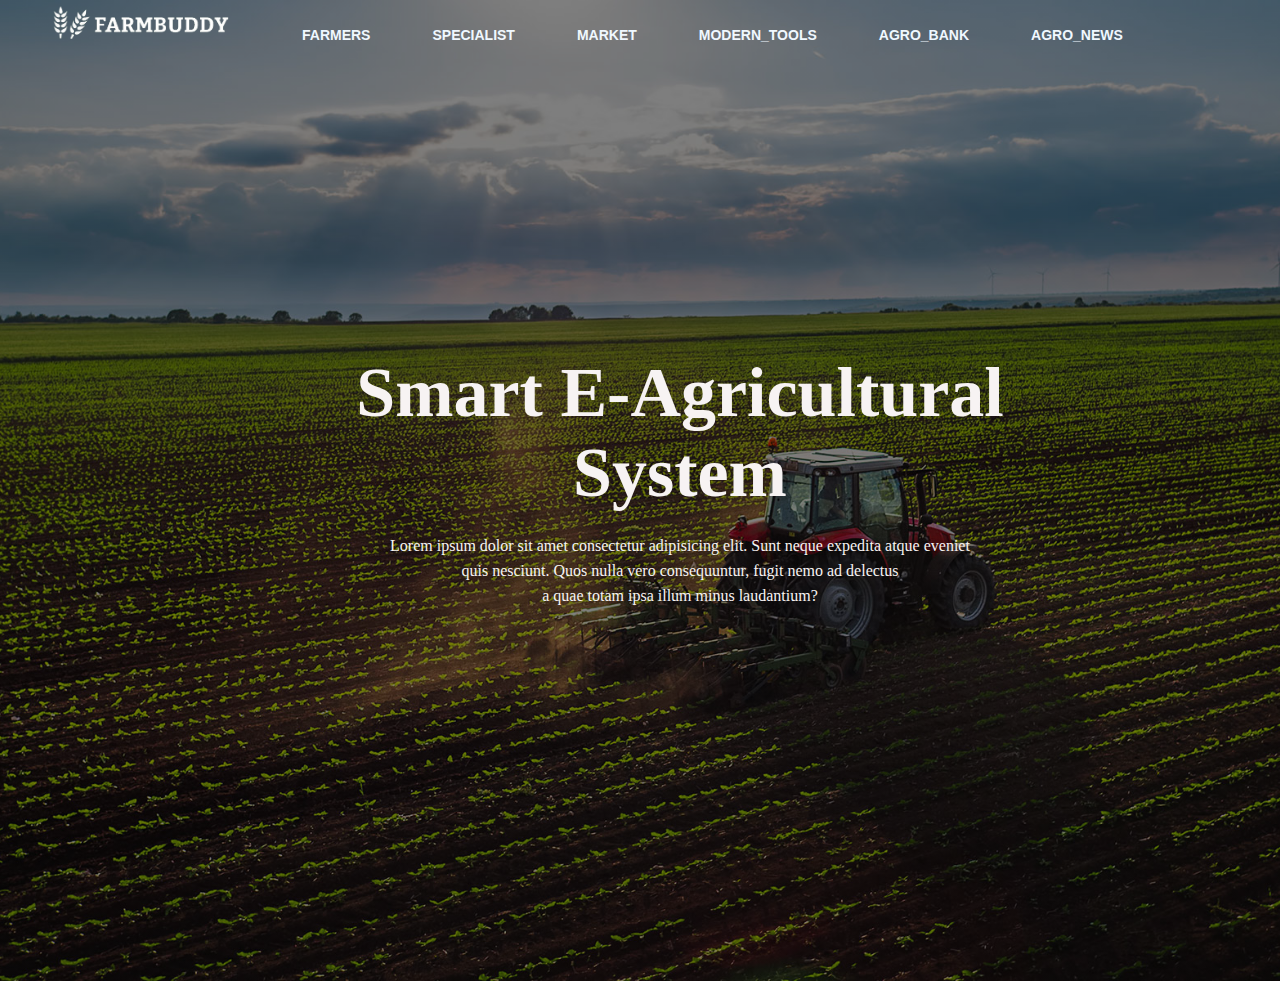
<file: index.html>
<!DOCTYPE html>
<html lang="en">
<head>
    <meta charset="UTF-8">
    <meta http-equiv="X-UA-Compatible" content="IE=edge">
    <meta name="viewport" content="width=device-width, initial-scale=1.0">
    <title>Smart E-Agricultural System</title>
    <link rel="stylesheet" href="style.css">
</head>
<a href="#" class="logo"></a>
<body>
    <div class="main">
        <div class="navbar">
            <div class="icon">
                <img src="lo.png"class="logo">
            </div>

             <div class="menu">
                    <ul>
                        <li><a href="farmer.html">FARMERS</a></li>
                        <li><a href="specialist.html">SPECIALIST</a></li>
                        <li><a href="market.html">MARKET</a></li>
                        <li><a href="mtool.html">MODERN_TOOLS</a></li>
                        <li><a href="bank.html">AGRO_BANK</a></li>
                        <li><a href="news.html">AGRO_NEWS</a></li>
                    </ul>
                </div>
                <div class="content">
                    <h1>Smart E-Agricultural<br>System</h1>
                    <p>Lorem ipsum dolor sit amet consectetur adipisicing elit. Sunt neque 
                         expedita atque eveniet <br> quis nesciunt. Quos nulla vero consequuntur, fugit nemo ad delectus 
                        <br> a quae totam ipsa illum minus laudantium?</p>
                </div>
            </div>
        </div>
</body>
</html>
</file>
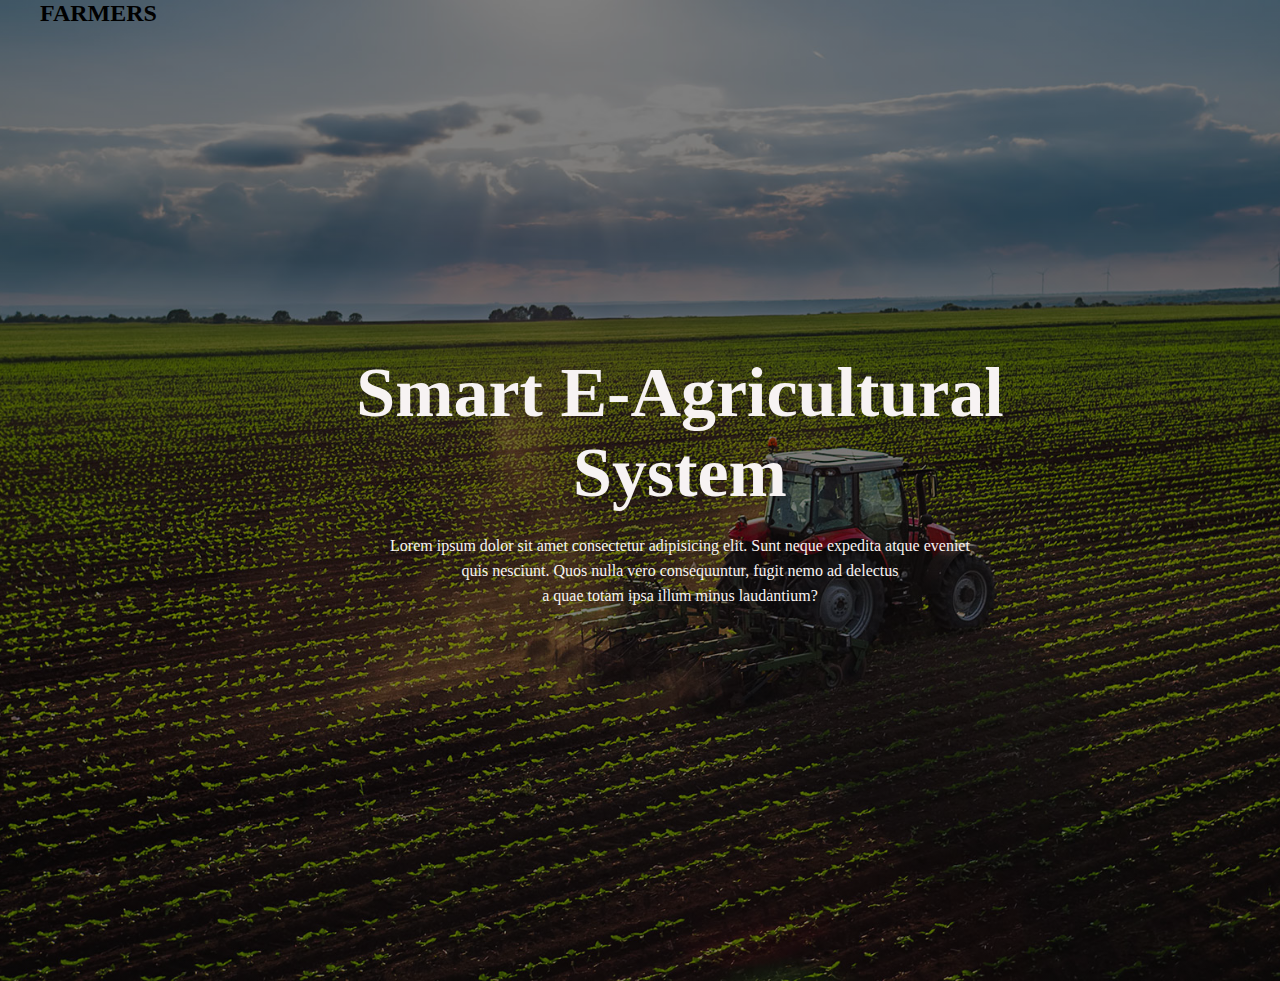
<file: farmer.html>
<!DOCTYPE html>
<html lang="en">
<head>
    <meta charset="UTF-8">
    <meta http-equiv="X-UA-Compatible" content="IE=edge">
    <meta name="viewport" content="width=device-width, initial-scale=1.0">
    <title>FARMERS</title>
    <link rel="stylesheet" href="style.css">
</head>
<a href="#" class="logo"></a>
<body>
    <div class="main">
        <div class="navbar">
            <div class="icon">
                <h2 class="logo">FARMERS</h2>
            </div>

             
                <div class="content">
                    <h1>Smart E-Agricultural<br>System</h1>
                    <p>Lorem ipsum dolor sit amet consectetur adipisicing elit. Sunt neque 
                         expedita atque eveniet <br> quis nesciunt. Quos nulla vero consequuntur, fugit nemo ad delectus 
                        <br> a quae totam ipsa illum minus laudantium?</p>
                </div>
            </div>
        </div>
</body>
</html>
</file>
<file: style.css>
*{
    margin: 0;
    padding: 0;
}


.main{
    width: 100%;
    background: linear-gradient(to top, rgba(4, 4, 4, 0.5)50%,rgba(0,0,0,0.5)50%), url(pick.jpg);
    background-position: center;
    background-size: cover;
    height: 109vh;
}

.navbar{
    width: 1200px;
    height: 75px;
    margin: auto;
}


.icon{
    width: 200px;
    float: left;
    height: 70px;

}


.logo{
   width: 200px;
   cursor: pointer;
}


.menu{
    width: 400px;
    float: left;
    height: 70px;
}

ul{
    float: left;
    display: flex;
    justify-content: center;
    align-items: center;
}

ul li{
    list-style: none;
    margin-left: 62px;
    margin-top: 27px;
    font-size: 14px;
    
}

ul li a{
    text-decoration: none;
    color: aliceblue;
    font-family: Arial;
    font-weight: bold;
    transition: 0.4s ease-in-out;
}

ul li a:hover{
    color: rgb(52, 174, 36);
}


.content{
    width: 100%;
    position: absolute;
    top: 50%;
    transform: translateY(-50%);
    text-align: center;
    color: rgb(247, 243, 243);
}


.content h1{
    font-size: 70px;
    margin-top: 80px;
}
.content p{
    margin: 20px auto;
    font-weight: 100;
    line-height: 25px;
}
</file>
